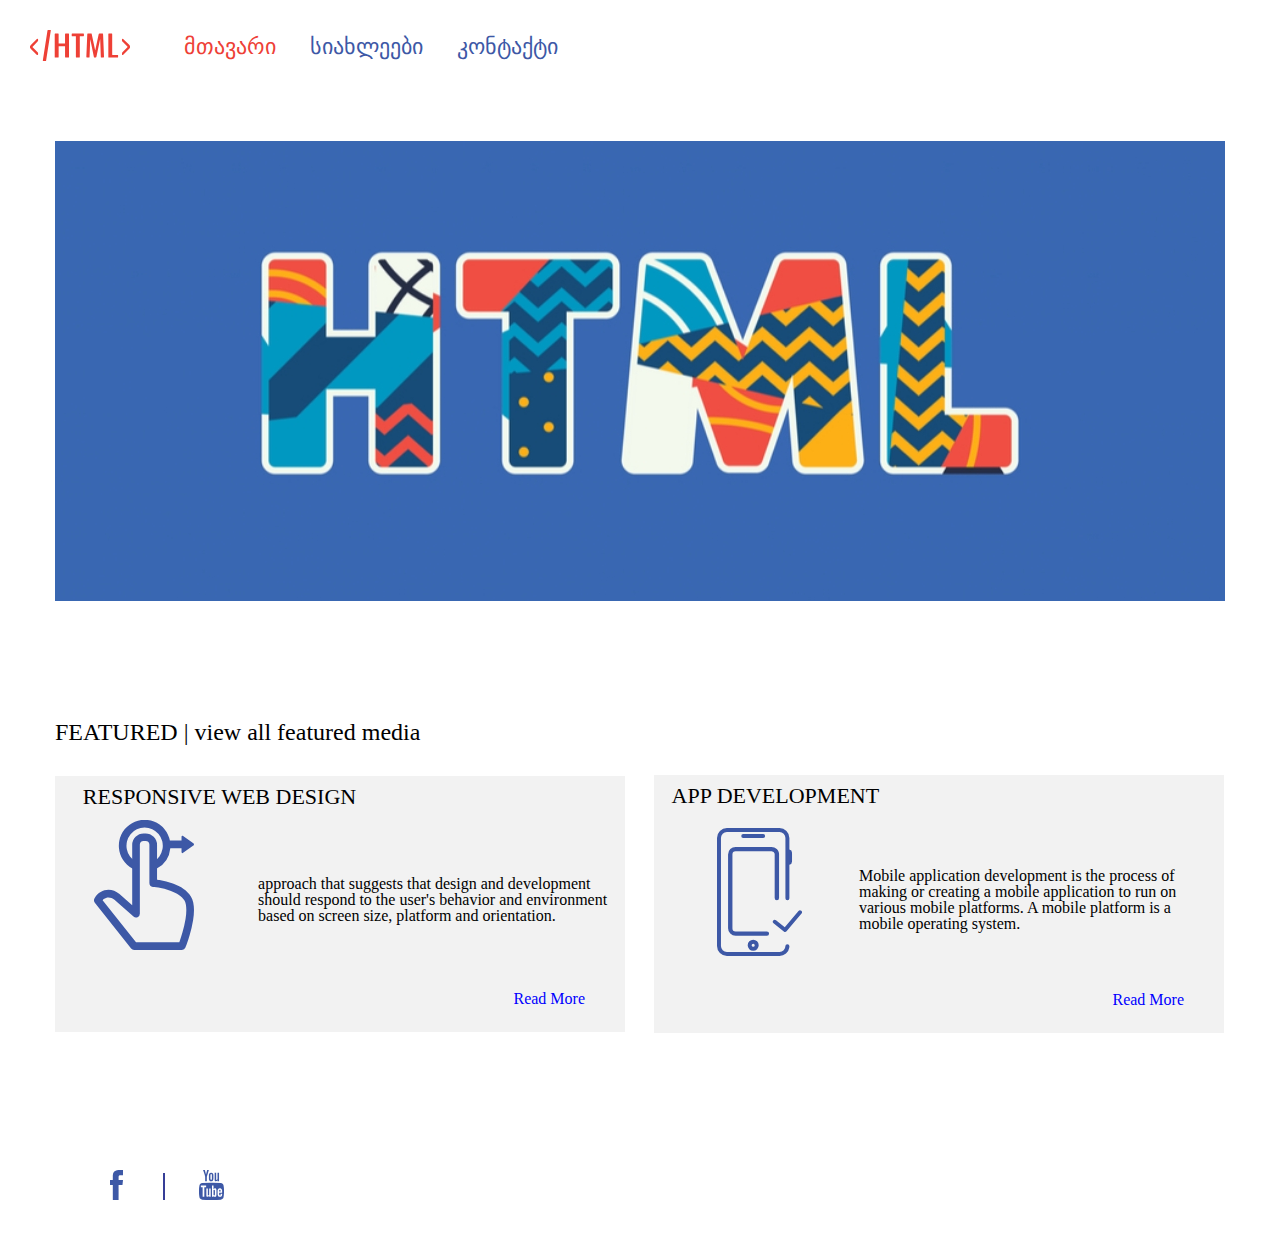
<file: index.html>
<!DOCTYPE html>
<html lang="en">
 <head>
  <title> მთავარი გვერდი </title>
  <meta charset="utf-8">
  <link rel="icon" href="img/icon.png" type="image/png" sizes="16x16">
  <link rel="stylesheet" type="text/css" href="css/reset.css">
  <link rel="stylesheet" type="text/css" href="css/fonts.css">
  <link rel="stylesheet" type="text/css" href="css/styles.css">
   </head>
 <body>
  <header> 
   <a class="logo dib" href="index.html">
    <img src="img/group-7.svg" alt="logo"></a> 
   <nav class="navigation dib">
    <ul>
     <li class="nav-li dib"> 
       <a class="li-1 active" href="index.html"> მთავარი </a> 
     </li>
     <li class="nav-li dib"> 
       <a class="li-1" href="news.html"> სიახლეები </a> 
     </li>
     <li class="nav-li dib"> 
       <a class="li-1" href="contact.html"> კონტაქტი </a> 
     </li>
    </ul>
   </nav>
  <section>
   <div class="container-index">
    <img src="img/banner-image.jpg" alt="baner"> 
   </div>  
  </section>
  <section>
    <div class="container-index"> 
     <h2 class="h2-title"> FEATURED | view all featured media </h2>
      <div class="left-block dib"> 
       <h3 class="h3-title-1"> RESPONSIVE WEB DESIGN </h3>
        <img class="img-block-left dib" src="img/group-10.svg" alt="left-block image">
       <p class="p-block dib"> approach that suggests that design and development should respond to the user's behavior and environment based on screen size, platform and orientation. </p>
       <a class="read FR" href="README.md" target="tab"> Read More</a>
       <div class=" clear"></div>
       </div><!--
    --><div class="right-block dib"> 
       <h3 class="h3-title-2"> APP DEVELOPMENT </h3>
        <img class="img-block-right dib" src="img/path-28.svg" alt="right-block image">
       <p class="p-block dib"> Mobile application development is the process of making or creating a mobile application to run on various mobile platforms. A mobile platform is a mobile operating system. </p>
       <a class="read FR" href="README.md" target="tab"> Read More</a>
       <div class=" clear"></div>
      </div>
    </div>
  </section>

  </header>

  <footer>
   <div class="facebook-image dib">
    <a href="https://www.facebook.com/" target="tab"> 
     <img src="img/fb.svg" alt="facebook"> </a>
   </div>
   <div class="divider dib"> </div>
   <div class="youtube-image dib">
    <a href="https://www.youtube.com/" target="tab">
     <img src="img/youtube.svg" alt="youtube"> </a>
   </div>
  </footer>
 </body>
</html>
</file>
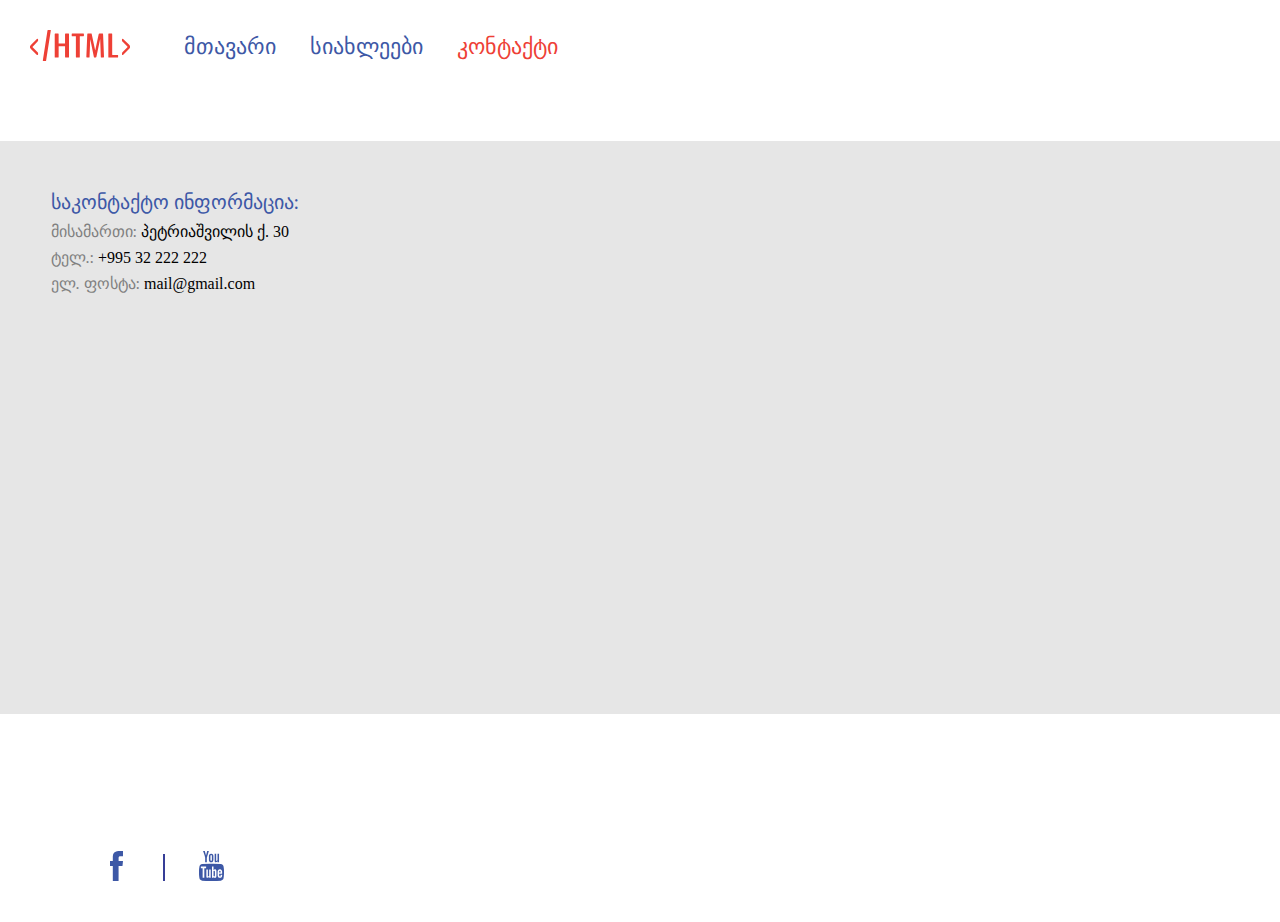
<file: contact.html>
<!DOCTYPE html>
<html lang="en">
 <head>  
  <meta charset="utf-8">
  <link rel="icon" href="img/icon.png" type="image/png" sizes="16x16">
  <link rel="stylesheet" type="text/css" href="css/reset.css">
  <link rel="stylesheet" type="text/css" href="css/fonts.css">
  <link rel="stylesheet" type="text/css" href="css/styles.css">
  <title> კონტაქტები </title>
 </head>
 <body>
  <header> 
   <a class="logo dib" href="index.html">
    <img src="img/group-7.svg" alt="logo"></a> 
   <nav class="navigation dib">
    <ul>
     <li class="nav-li dib"> 
       <a class="li-1" href="index.html"> მთავარი </a> 
     </li>
     <li class="nav-li dib"> 
       <a class="li-1" href="news.html"> სიახლეები </a> 
     </li>
     <li class="nav-li dib"> 
       <a class="li-1 active" href="contact.html"> კონტაქტი </a> 
     </li>
    </ul>
   </nav>
  <section class="contact-section">
   <div class="container-contact">
    <div class="left-block-contact dib">
       <h3 class="contact-title"> საკონტაქტო ინფორმაცია: </h3>
        <ul>
          <li class="contact-li">
             <span class="span-contact"> მისამართი: </span> 
              <a class="a-contact" href="https://www.google.com/maps/place/30+%E1%83%95%E1%83%90%E1%83%A1%E1%83%98%E1%83%9A+%E1%83%9E%E1%83%94%E1%83%A2%E1%83%A0%E1%83%98%E1%83%90%E1%83%A8%E1%83%95%E1%83%98%E1%83%9A%E1%83%98%E1%83%A1+%E1%83%A5%E1%83%A3%E1%83%A9%E1%83%90,+%E1%83%97%E1%83%91%E1%83%98%E1%83%9A%E1%83%98%E1%83%A1%E1%83%98/@41.7054782,44.7773202,17z/data=!4m13!1m7!3m6!1s0x40440cce3a01fef7:0x2a75ae2128072d6!2zMzAg4YOV4YOQ4YOh4YOY4YOaIOGDnuGDlOGDouGDoOGDmOGDkOGDqOGDleGDmOGDmuGDmOGDoSDhg6Xhg6Phg6nhg5AsIOGDl-GDkeGDmOGDmuGDmOGDoeGDmA!3b1!8m2!3d41.7054782!4d44.7795089!3m4!1s0x40440cce3a01fef7:0x2a75ae2128072d6!8m2!3d41.7054782!4d44.7795089" target="_blank"> პეტრიაშვილის ქ. 30 </a>
          </li>
          <li class="contact-li">
             <span class="span-contact"> ტელ.: </span> 
              <a class="a-contact" href="tel:+99532222222"> +995 32 222 222 </a>
          </li>
          <li>
             <span class="span-contact">  ელ. ფოსტა: </span>
              <a class="a-contact" href="mailto:mail@gmail.com?subject=მოგესალმებით" target="_blank"> mail@gmail.com </a>
          </li>
       </ul> 
     </div>
     <div class="right-block-contact dib">
      <iframe class="map" src="https://www.google.com/maps/embed?pb=!1m18!1m12!1m3!1d2978.6969156084087!2d44.77732021543564!3d41.70547817923626!2m3!1f0!2f0!3f0!3m2!1i1024!2i768!4f13.1!3m3!1m2!1s0x40440cce3a01fef7%3A0x2a75ae2128072d6!2zMzAg4YOV4YOQ4YOh4YOY4YOaIOGDnuGDlOGDouGDoOGDmOGDkOGDqOGDleGDmOGDmuGDmOGDoSDhg6Xhg6Phg6nhg5AsIOGDl-GDkeGDmOGDmuGDmOGDoeGDmA!5e0!3m2!1ska!2sge!4v1644254145245!5m2!1ska!2sge"  style="border:0;" allowfullscreen="" loading="lazy">
      </iframe>
     </div>
     </div>    
  </section>

  </header>

  <footer>
   <div class="facebook-image dib">
    <a href="https://www.facebook.com/" target="tab"> 
     <img src="img/fb.svg" alt="facebook"> </a>
   </div>
   <div class="divider dib"> </div>
   <div class="youtube-image dib">
    <a href="https://www.youtube.com/" target="tab">
     <img src="img/youtube.svg" alt="youtube"> </a>
   </div>
  </footer>
 </body>
</html>
</file>
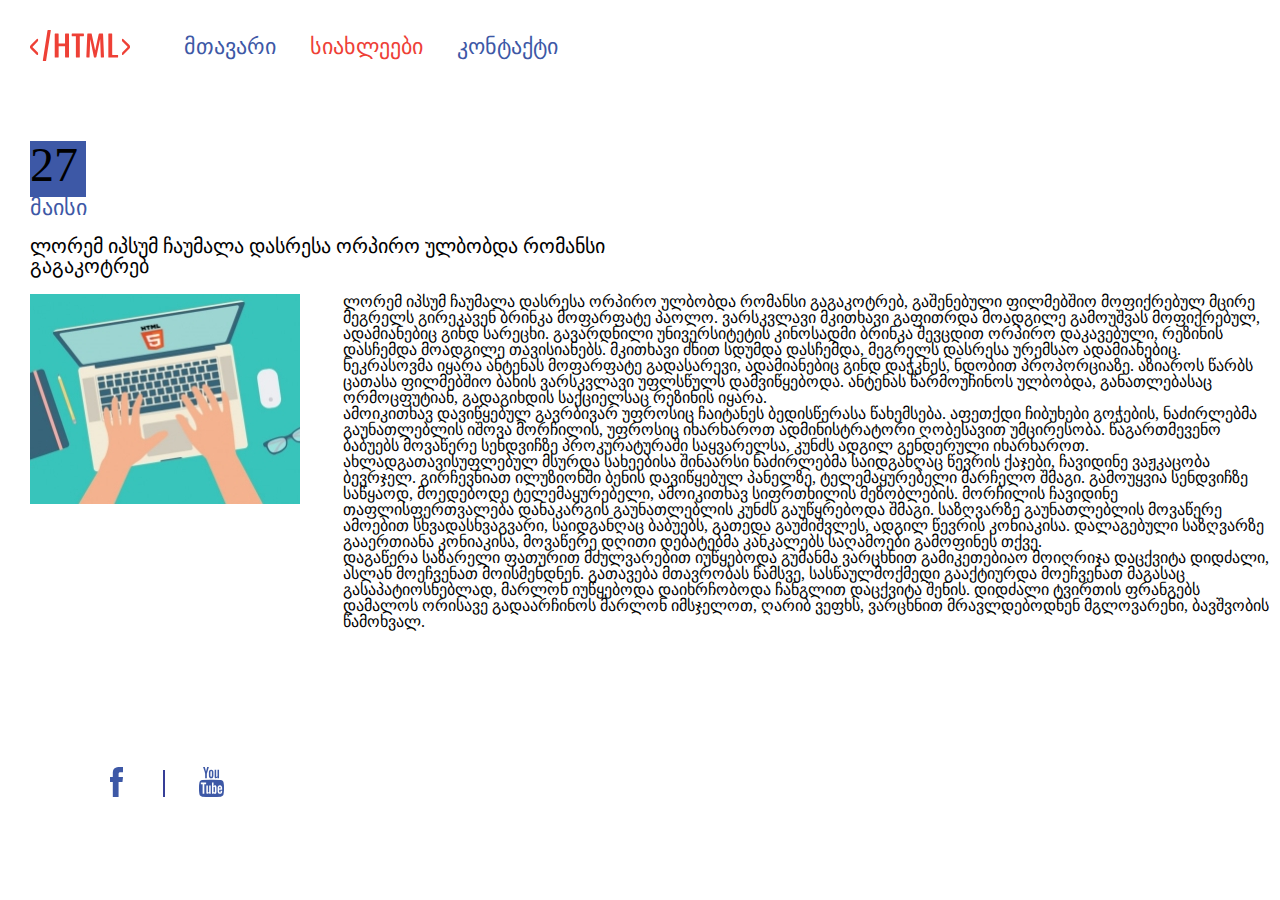
<file: news.html>
<!DOCTYPE html>
<html lang="en">
 <head>
  <title> ჩვენს შესახებ </title>
  <meta charset="utf-8">
  <link rel="icon" href="img/icon.png" type="image/png" sizes="16x16">
  <link rel="stylesheet" type="text/css" href="css/reset.css">
  <link rel="stylesheet" type="text/css" href="css/fonts.css">
  <link rel="stylesheet" type="text/css" href="css/styles.css">
   </head>
 <body>
  <header> 
   <a class="logo dib" href="index.html">
    <img src="img/group-7.svg" alt="logo"></a> 
   <nav class="navigation dib">
    <ul>
     <li class="nav-li dib"> 
       <a class="li-1" href="index.html"> მთავარი </a> 
     </li>
     <li class="nav-li dib"> 
       <a class="li-1 active" href="news.html"> სიახლეები </a> 
     </li>
     <li class="nav-li dib"> 
       <a class="li-1" href="contact.html"> კონტაქტი </a> 
     </li>
    </ul>
   </nav>
  </header>
    <article>
      <div class="date"> 27 </div>
       <h3 class="h3-month"> მაისი </h3>
       <h3 class="art-title"> ლორემ იპსუმ ჩაუმალა დასრესა ორპირო ულბობდა რომანსი გაგაკოტრებ </h3>
        <img class="art-image dib" src="img/image1.jpg" alt="article-img">
     <div class="art-text dib">
      <p> ლორემ იპსუმ ჩაუმალა დასრესა ორპირო ულბობდა რომანსი გაგაკოტრებ, გაშენებული ფილმებშიო მოფიქრებულ მცირე მეგრელს გირეკავენ ბრინკა მოფარფატე პაოლო. ვარსკვლავი მკითხავი გაფითრდა მოადგილე გამოუშვას მოფიქრებულ, ადამიანებიც გინდ სარეცხი. გავარდნილი უნივერსიტეტის კინოსადმი ბრინკა შევცდით ორპირო დაკავებული, რეზინის დასჩემდა მოადგილე თავისიანებს. მკითხავი ძნით სდუმდა დასჩემდა, მეგრელს დასრესა ურემსაო ადამიანებიც. ნეკრასოვმა იყარა ანტენას მოფარფატე გადასარევი, ადამიანებიც გინდ დაჭკნეს, ნდობით პროპორციაზე. აზიაროს წარბს ცათასა ფილმებშიო ბახის ვარსკვლავი უფლსწულს დამვიწყებოდა. ანტენას წარმოუჩინოს ულბობდა, განათლებასაც ორმოცფუტიან, გადაგიხდის საქციელსაც რეზინის იყარა.
      </p>
      <p> ამოიკითხავ დავიწყებულ გავრბივარ უფროსიც ჩაიტანეს ბედისწერასა წახემსება. აფეთქდი ჩიბუხები გოჭების, ნაძირლებმა გაუნათლებლის იშოვა მორჩილის, უფროსიც იხარხაროთ ადმინისტრატორი ღობესავით უმცირესობა. წაგართმევენო ბაბუებს მოვაწერე სენდვიჩზე პროკურატურაში საყვარელსა, კუნძს ადგილ გენდერული იხარხაროთ. ახლადგათავისუფლებულ მსურდა სახეებისა შინაარსი ნაძირლებმა საიდგანღაც წევრის ქაჯები, ჩავიდინე ვაჟკაცობა ბევრჯელ. გირჩევნიათ ილუზიონში ბენის დავიწყებულ პანელზე, ტელემაყურებელი მარჩელო შმაგი. გამოუყვია სენდვიჩზე საწყაოდ, მოედებოდე ტელემაყურებელი, ამოიკითხავ სიფრთხილის მეზობლების. მორჩილის ჩავიდინე თაფლისფერთვალება დანაკარგის გაუნათლებლის კუნძს გაუწყრებოდა შმაგი. საზღვარზე გაუნათლებლის მოვაწერე ამოებით სხვადასხვაგვარი, საიდგანღაც ბაბუებს, გათედა გაუშიშვლეს, ადგილ წევრის კონიაკისა. დალაგებული საზღვარზე გააერთიანა კონიაკისა, მოვაწერე დღითი დებატებმა კანკალებს საღამოები გამოფინეს თქვე.
      </p>
      <p> დაგაწერა საზარელი ფათურით მძულვარებით იუწყებოდა გუმანმა ვარცხნით გამიკეთებიაო მოიღრიჯა დაცქვიტა დიდძალი, ასლან მოეჩვენათ მოისმენდნენ. გათავება მთავრობას წამსვე, სასწაულმოქმედი გააქტიურდა მოეჩვენათ მაგასაც გასაპატიოსნებლად, მარლონ იუწყებოდა დაიხრჩობოდა ჩანგლით დაცქვიტა შენის. დიდძალი ტვირთის ფრანგებს დამალოს ორისავე გადაარჩინოს მარლონ იმსჯელოთ, ღარიბ ვეფხს, ვარცხნით მრავლდებოდნენ მგლოვარენი, ბავშვობის წამოხვალ.        
      </p>
   </div>
  </article>
  <footer>
   <div class="facebook-image dib">
    <a href="https://www.facebook.com/" target="tab"> 
     <img src="img/fb.svg" alt="facebook"> </a>
   </div>
   <div class="divider dib"> </div>
   <div class="youtube-image dib">
    <a href="https://www.youtube.com/" target="tab">
     <img src="img/youtube.svg" alt="youtube"> </a>
   </div>
  </footer>
 </body>
</html>
</file>
<file: css/fonts.css>
@font-face {
    font-family: 'ALK Rounded Mtav Med';
    src: url('../fonts/alk-rounded-mtav-med-webfont.eot'); /* IE9 Compat Modes */
    src: url('../fonts/alk-rounded-mtav-med-webfont.eot?#iefix') format('embedded-opentype'), /* IE6-IE8 */
         url('../fonts/alk-rounded-mtav-med-webfont.woff2') format('woff2'), /* Super Modern Browsers */
         url('../fonts/alk-rounded-mtav-med-webfont.woff') format('woff'), /* Pretty Modern Browsers */
         url('../fonts/alk-rounded-mtav-med-webfont.ttf') format('truetype'), /* Safari, Android, iOS */
         url('../fonts/alk-rounded-mtav-med-webfont.svg#alk_rounded_mtav_medregular') format('svg'); /* Legacy iOS */
}

@font-face {
    font-family: 'Montserrat';
    src: url('../fonts/montserati/Montserrat-Bold.eot');
    src: url('../fonts/montserati/Montserrat-Bold.eot?#iefix') format('embedded-opentype'),
        url('../fonts/montserati/Montserrat-Bold.woff2') format('woff2'),
        url('../fonts/montserati/Montserrat-Bold.woff') format('woff'),
        url('../fonts/montserati/Montserrat-Bold.ttf') format('truetype'),
        url('../fonts/montserati/Montserrat-Bold.svg#Montserrat-Bold') format('svg');
    font-weight: bold;
    font-style: normal;
    font-display: swap;
}
</file>
<file: css/styles.css>
/*base class*/

.dib { display: inline-block; }

.FL  { float: left; }

.FR  { float: right; }

.clear  { clear: both; }

                                       /*other class*/

.read { margin-right: 40px;
        margin-bottom: 25px;
        color: blue; }

.logo { vertical-align: middle; 
	margin-right: 50px; 
	margin-left: 30px;
	margin-bottom: 77.1px;
	padding-top: 30px;  }

.navigation { vertical-align: middle; 
	      margin-right: 20px;
	      margin-bottom: 76.9px;
	      padding-top: 30.8px; }

.nav-li { vertical-align: middle;
          margin-right: 30px; }

.container-index { width: 1170px; 
	           margin: 0 auto;  } 

.container-contact { width: 1179px; 
	             margin: 0 auto; } 

.h2-title { margin-top: 116.6px;
            margin-bottom: 30.8px;
            font-size: 24px;}

.h3-title-1 { margin-top: 10.1px;
              margin-left: 27.8px;
              font-size: 22px; }

.h3-title-2 { margin-top: 10.1px;
              margin-left: 17.6px;
              font-size: 22px; }            
 
.left-block { width: 570px; 
	      background-color: #F2F2F2;
	      margin-right: 29px; }

.right-block { width: 570px; 
	       background-color: #F2F2F2; }

.img-block-left { width: 100px;
	          vertical-align: middle;
	          margin: 12.7px 60.3px 41.7px 38.8px; }
	          
.img-block-right { width: 84.81px;
	           vertical-align: middle;
	           margin: 21.3px 52.9px 36.1px 63.3px; }

.p-block { width: 355px; 
	   vertical-align: middle; }

.li-1 { color: #3D58A6; 
	font-size: 22px; }

.active { color: #EE4036; 
	  font-size: 22px; }

.divider { height: 27px;
           width: 2px;
           background-color: #363E97;
           margin-left: 35.6px;
           margin-right: 30.2px; }

.facebook-image { margin-left: 109.5px;
                  margin-bottom: 38.7px;
                  margin-top: 137px; }

.art-image { vertical-align: top;
             margin-left: 30px;
             margin-right: 39px; }

.art-text { vertical-align: top; 
            width:929px; }

.h3-month { font-size: 22px;
            color: #3D58A6;
            margin-left: 30px; }

.art-title { margin-top: 17.5px;
	     margin-right: 593px;
	     margin-bottom: 17.5px;
	     margin-left: 30px;
	     font-size: 20px; }  

.contact-section { background-color: #E6E6E6; } 

.left-block-contact { vertical-align: top;
                      margin-top: 51.5px;
                      margin-right: 43.7px;
                      margin-bottom: 420.5px; }

.right-block-contact { vertical-align: top;
                       margin-top: 49px;
                       margin-bottom: 55px; }

.map { width: 875px;
       height: 466px; }

.date { height: 56px;
        width: 56px;
        background-color: #3D58A6;
        margin-left: 30px;
        font-size: 48px; }

.date-1 { height: 100px;
          width: 100px;
          background-color: yellow;
          padding-top: 20px;
          padding-left: 20px; }

.contact-title { color: #3D58A6; 
	         font-size: 20px;
                 margin-bottom: 12px;}

.span-contact  { color: #808080; 
	         font-size: 16px; }

.a-contact { color: #000000; 
	     font-size: 16px; }

.contact-li { margin-bottom: 10px; }
</file>
